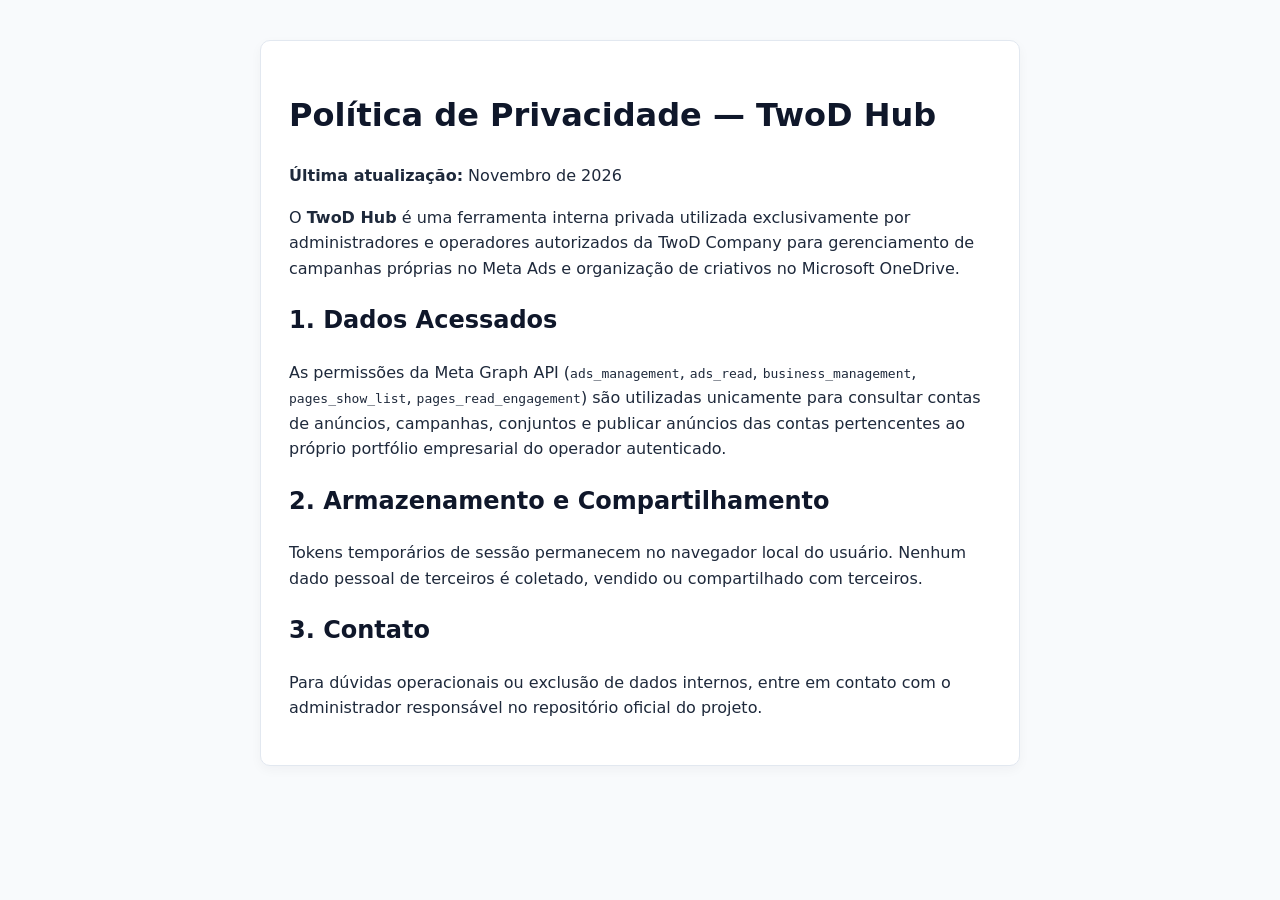
<file: privacy.html>
<!DOCTYPE html>
<html lang="pt-BR">
<head>
    <meta charset="UTF-8">
    <meta name="viewport" content="width=device-width, initial-scale=1.0">
    <title>Política de Privacidade — TwoD Hub</title>
    <style>
        body { font-family: system-ui, -apple-system, sans-serif; max-width: 760px; margin: 40px auto; padding: 0 20px; line-height: 1.6; color: #1e293b; background: #f8fafc; }
        h1, h2 { color: #0f172a; }
        .card { background: #fff; border: 1px solid #e2e8f0; border-radius: 10px; padding: 28px; box-shadow: 0 4px 12px rgba(15, 23, 42, 0.04); }
    </style>
</head>
<body>
    <div class="card">
        <h1>Política de Privacidade — TwoD Hub</h1>
        <p><strong>Última atualização:</strong> Novembro de 2026</p>
        <p>O <strong>TwoD Hub</strong> é uma ferramenta interna privada utilizada exclusivamente por administradores e operadores autorizados da TwoD Company para gerenciamento de campanhas próprias no Meta Ads e organização de criativos no Microsoft OneDrive.</p>
        <h2>1. Dados Acessados</h2>
        <p>As permissões da Meta Graph API (<code>ads_management</code>, <code>ads_read</code>, <code>business_management</code>, <code>pages_show_list</code>, <code>pages_read_engagement</code>) são utilizadas unicamente para consultar contas de anúncios, campanhas, conjuntos e publicar anúncios das contas pertencentes ao próprio portfólio empresarial do operador autenticado.</p>
        <h2>2. Armazenamento e Compartilhamento</h2>
        <p>Tokens temporários de sessão permanecem no navegador local do usuário. Nenhum dado pessoal de terceiros é coletado, vendido ou compartilhado com terceiros.</p>
        <h2>3. Contato</h2>
        <p>Para dúvidas operacionais ou exclusão de dados internos, entre em contato com o administrador responsável no repositório oficial do projeto.</p>
    </div>
</body>
</html>
</file>
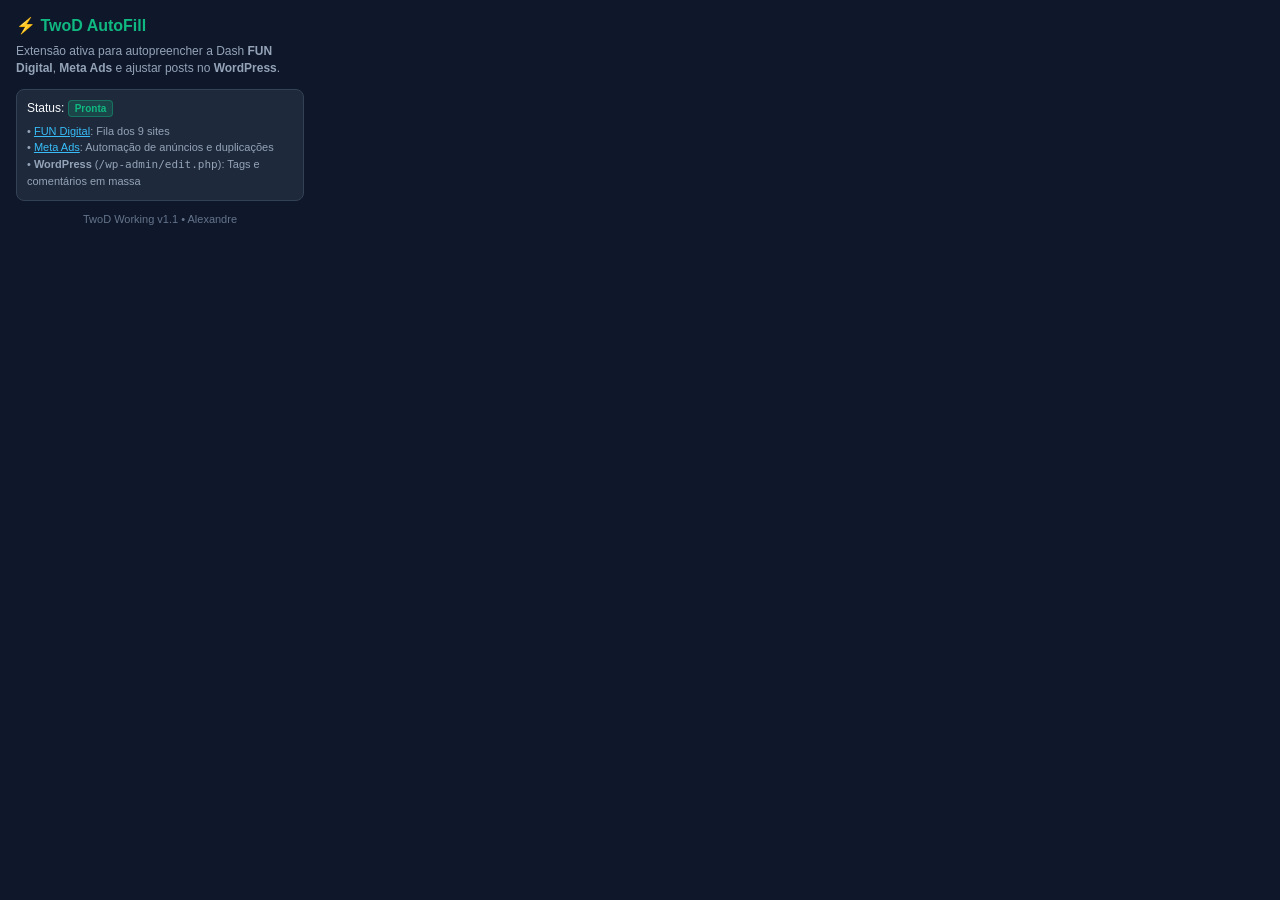
<file: projetos_base/extensao-alexandre-autofill/popup.html>
<!DOCTYPE html>
<html lang="pt-BR">
<head>
    <meta charset="UTF-8">
    <title>TwoD AutoFill</title>
    <style>
        body {
            width: 320px;
            margin: 0;
            padding: 16px;
            font-family: -apple-system, BlinkMacSystemFont, "Segoe UI", Roboto, sans-serif;
            background: #0f172a;
            color: #f8fafc;
            box-sizing: border-box;
        }
        h2 {
            margin: 0 0 8px 0;
            font-size: 16px;
            color: #10b981;
            display: flex;
            align-items: center;
            gap: 6px;
        }
        p {
            font-size: 12px;
            color: #94a3b8;
            line-height: 1.4;
            margin: 0 0 12px 0;
        }
        .status-box {
            background: #1e293b;
            border: 1px solid #334155;
            padding: 10px;
            border-radius: 8px;
            margin-bottom: 12px;
            font-size: 12px;
        }
        .badge {
            display: inline-block;
            background: rgba(16, 185, 129, 0.2);
            color: #10b981;
            border: 1px solid rgba(16, 185, 129, 0.4);
            padding: 2px 6px;
            border-radius: 4px;
            font-size: 10px;
            font-weight: bold;
        }
        .btn {
            display: block;
            width: 100%;
            background: #3b82f6;
            color: white;
            border: none;
            padding: 8px 12px;
            border-radius: 6px;
            font-size: 12px;
            font-weight: 600;
            cursor: pointer;
            text-align: center;
            text-decoration: none;
            margin-bottom: 8px;
        }
        .btn:hover {
            background: #2563eb;
        }
    </style>
</head>
<body>
    <h2>⚡ TwoD AutoFill</h2>
    <p>Extensão ativa para autopreencher a Dash <strong>FUN Digital</strong>, <strong>Meta Ads</strong> e ajustar posts no <strong>WordPress</strong>.</p>
    
    <div class="status-box">
        <div>Status: <span class="badge">Pronta</span></div>
        <div style="margin-top: 6px; font-size: 11px; color: #94a3b8; line-height: 1.5;">
            • <a href="https://app.fundigital.net.br/ferramentas/criativo" target="_blank" style="color:#38bdf8;">FUN Digital</a>: Fila dos 9 sites<br>
            • <a href="https://adsmanager.facebook.com" target="_blank" style="color:#38bdf8;">Meta Ads</a>: Automação de anúncios e duplicações<br>
            • <strong>WordPress</strong> (<code>/wp-admin/edit.php</code>): Tags e comentários em massa
        </div>
    </div>

    <div style="font-size: 11px; color: #64748b; text-align: center;">
        TwoD Working v1.1 • Alexandre
    </div>
</body>
</html>
</file>
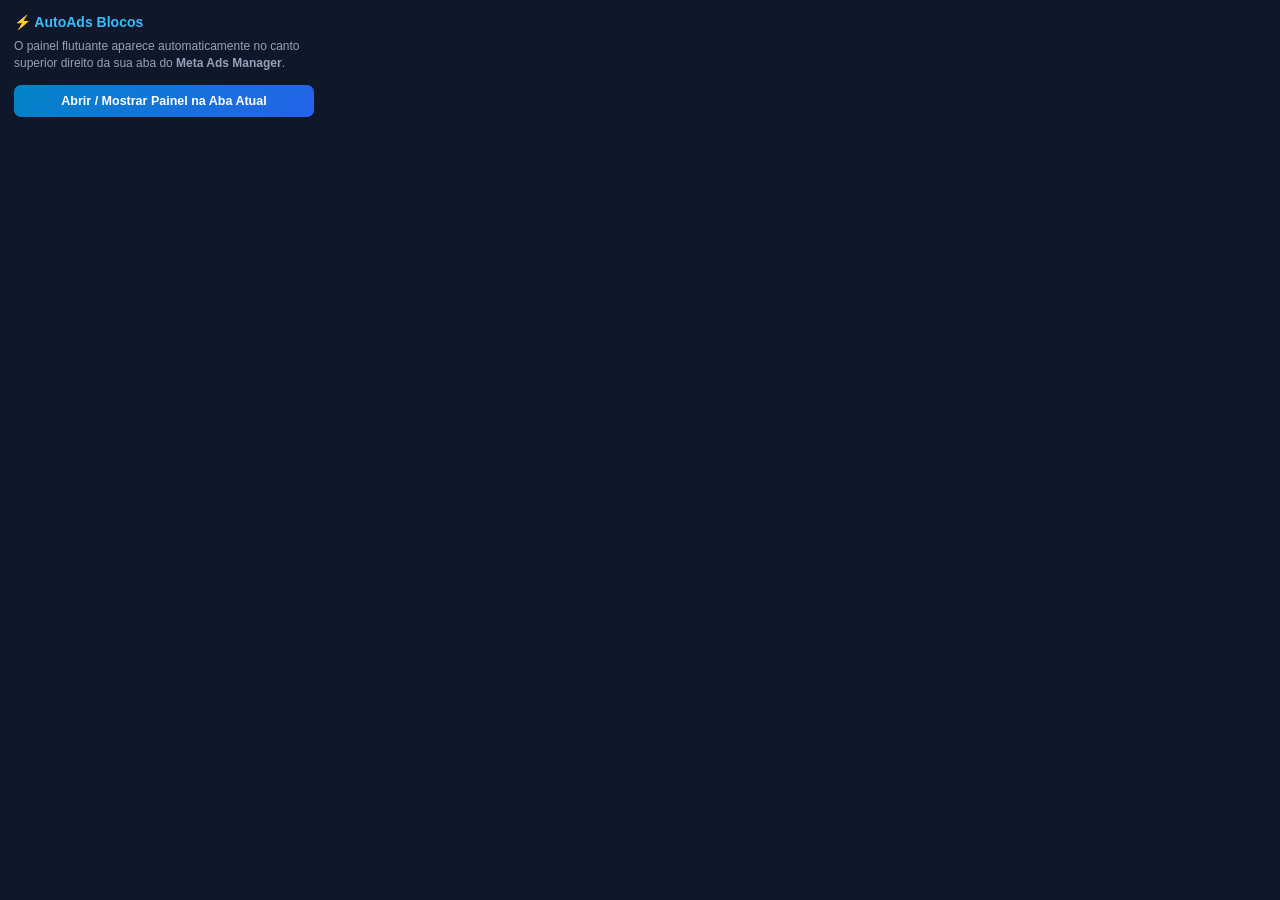
<file: projetos_base/extensao-duplicador-meta/popup.html>
<!DOCTYPE html>
<html lang="pt-BR">
<head>
  <meta charset="UTF-8" />
  <title>Meta Ads Block Automator</title>
  <style>
    body {
      width: 300px;
      margin: 0;
      padding: 14px;
      background: #0f172a;
      color: #f8fafc;
      font-family: -apple-system, BlinkMacSystemFont, "Segoe UI", Roboto, sans-serif;
      font-size: 13px;
    }
    h3 {
      margin: 0 0 8px 0;
      color: #38bdf8;
      font-size: 14px;
      display: flex;
      align-items: center;
      gap: 6px;
    }
    p {
      margin: 0 0 12px 0;
      color: #94a3b8;
      font-size: 12px;
      line-height: 1.45;
    }
    button {
      width: 100%;
      padding: 9px 12px;
      border-radius: 7px;
      border: none;
      background: linear-gradient(135deg, #0284c7 0%, #2563eb 100%);
      color: #fff;
      font-weight: 700;
      cursor: pointer;
      font-size: 12.5px;
    }
    button:hover {
      opacity: 0.92;
    }
    .status {
      margin-top: 10px;
      font-size: 11.5px;
      color: #34d399;
      text-align: center;
    }
  </style>
</head>
<body>
  <h3>⚡ AutoAds Blocos</h3>
  <p>
    O painel flutuante aparece automaticamente no canto superior direito da sua aba do <b>Meta Ads Manager</b>.
  </p>
  <button id="btn-open-panel">Abrir / Mostrar Painel na Aba Atual</button>
  <div class="status" id="status-msg"></div>
  <script src="popup.js"></script>
</body>
</html>
</file>
